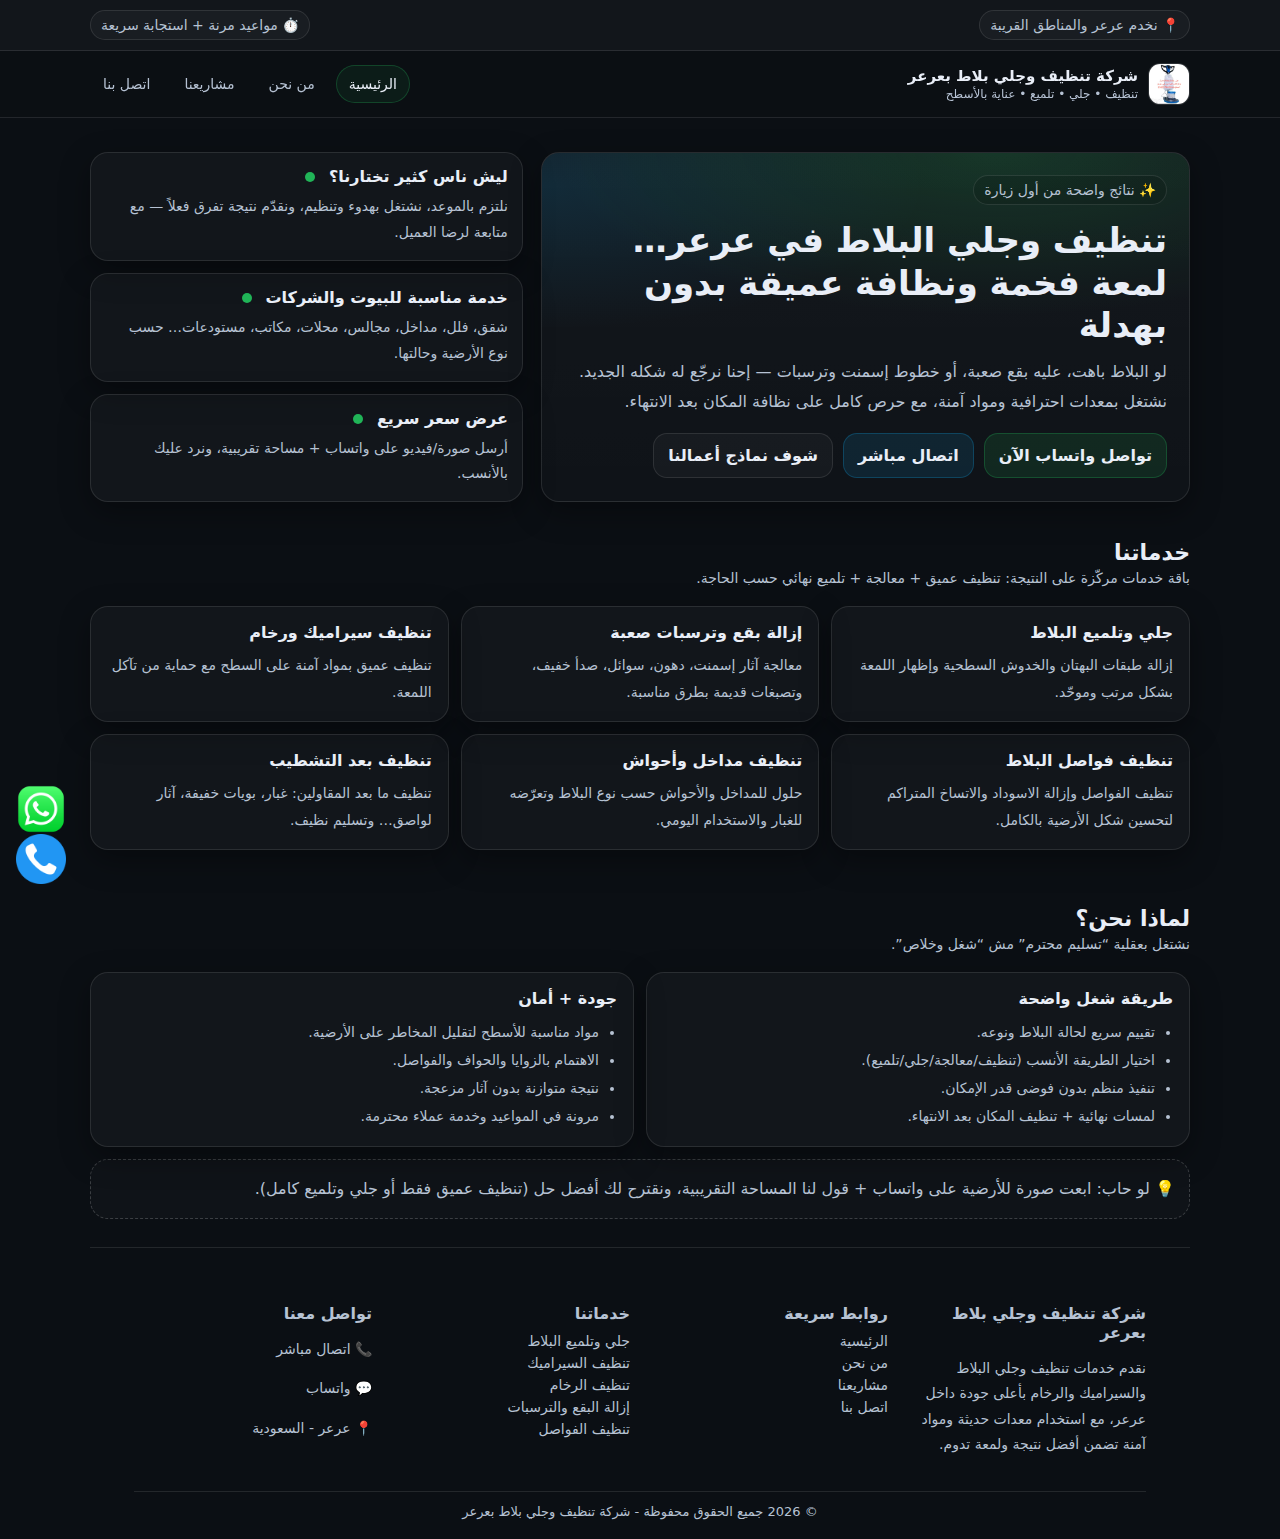
<file: index.html>
<!doctype html>
<html lang="ar" dir="rtl">
<head>
  <meta charset="utf-8" />
  <meta name="viewport" content="width=device-width,initial-scale=1" />
  <title>شركة تنظيف بعرعر | تنظيف شامل وتلميع احترافي</title>
  <meta name="description" content="شركة تنظيف وجلي بلاط بعرعر: تنظيف عميق، إزالة البقع والترسبات، جلي وتلميع البلاط والرخام والسيراميك بمواد آمنة ومعدات احترافية. تواصل الآن لعرض سعر سريع." />

  <!-- Favicon (لوجو التاب) -->
  <link rel="icon" type="image/png" href="assets/img/favicon.png" />
  <link rel="apple-touch-icon" href="assets/img/favicon.png" />

  <link rel="stylesheet" href="assets/css/style.css" />
</head>
<body>

  <div class="topbar">
    <div class="container topbar-inner">
      <div class="badge">📍 نخدم عرعر والمناطق القريبة</div>
      <div class="badge">⏱️ مواعيد مرنة + استجابة سريعة</div>
    </div>
  </div>

  <header class="header">
    <div class="container header-inner">
      <a class="brand" href="index.html">
        <img src="assets/img/logo.png" alt="شعار الشركة">
        <div class="title">
          <strong>شركة تنظيف وجلي بلاط بعرعر</strong>
          <span>تنظيف • جلي • تلميع • عناية بالأسطح</span>
        </div>
      </a>

      <button class="nav-toggle" aria-label="فتح القائمة">
        <span></span><span></span><span></span>
      </button>

      <nav class="nav" aria-label="القائمة">
        <a data-nav href="index.html">الرئيسية</a>
        <a data-nav href="about.html">من نحن</a>
        <a data-nav href="projects.html">مشاريعنا</a>
        <a data-nav href="contact.html">اتصل بنا</a>
      </nav>
    </div>
  </header>

  <main class="container">

    <!-- HERO -->
    <section class="hero">
      <div class="hero-grid">
        <div class="hero-card">
          <div class="kicker">✨ نتائج واضحة من أول زيارة</div>
          <h1>تنظيف وجلي البلاط في عرعر… لمعة فخمة ونظافة عميقة بدون بهدلة</h1>
          <p class="lead">
            لو البلاط باهت، عليه بقع صعبة، أو خطوط إسمنت وترسبات — إحنا نرجّع له شكله الجديد.
            نشتغل بمعدات احترافية ومواد آمنة، مع حرص كامل على نظافة المكان بعد الانتهاء.
          </p>

          <div class="cta">
            <a class="btn primary" data-wa href="#" target="_blank" rel="noopener noreferrer">تواصل واتساب الآن</a>
            <a class="btn secondary" data-phone href="#">اتصال مباشر</a>
            <a class="btn" href="projects.html">شوف نماذج أعمالنا</a>
          </div>
        </div>

        <div class="hero-side">
          <div class="mini">
            <h3>ليش ناس كثير تختارنا؟ <span class="icon-dot"></span></h3>
            <p>نلتزم بالموعد، نشتغل بهدوء وتنظيم، ونقدّم نتيجة تفرق فعلاً — مع متابعة لرضا العميل.</p>
          </div>
          <div class="mini">
            <h3>خدمة مناسبة للبيوت والشركات <span class="icon-dot"></span></h3>
            <p>شقق، فلل، مداخل، مجالس، محلات، مكاتب، مستودعات… حسب نوع الأرضية وحالتها.</p>
          </div>
          <div class="mini">
            <h3>عرض سعر سريع <span class="icon-dot"></span></h3>
            <p>أرسل صورة/فيديو على واتساب + مساحة تقريبية، ونرد عليك بالأنسب.</p>
          </div>
        </div>
      </div>
    </section>

    <!-- SERVICES -->
    <section class="section" id="services">
      <div class="section-header">
        <div>
          <h2 class="section-title">خدماتنا</h2>
          <p class="section-desc">باقة خدمات مركّزة على النتيجة: تنظيف عميق + معالجة + تلميع نهائي حسب الحاجة.</p>
        </div>
      </div>

      <div class="grid">
        <div class="card">
          <h3>جلي وتلميع البلاط</h3>
          <p>إزالة طبقات البهتان والخدوش السطحية وإظهار اللمعة بشكل مرتب وموحّد.</p>
        </div>
        <div class="card">
          <h3>إزالة بقع وترسبات صعبة</h3>
          <p>معالجة آثار إسمنت، دهون، سوائل، صدأ خفيف، وتصبغات قديمة بطرق مناسبة.</p>
        </div>
        <div class="card">
          <h3>تنظيف سيراميك ورخام</h3>
          <p>تنظيف عميق بمواد آمنة على السطح مع حماية من تآكل اللمعة.</p>
        </div>
        <div class="card">
          <h3>تنظيف فواصل البلاط</h3>
          <p>تنظيف الفواصل وإزالة الاسوداد والاتساخ المتراكم لتحسين شكل الأرضية بالكامل.</p>
        </div>
        <div class="card">
          <h3>تنظيف مداخل وأحواش</h3>
          <p>حلول للمداخل والأحواش حسب نوع البلاط وتعرّضه للغبار والاستخدام اليومي.</p>
        </div>
        <div class="card">
          <h3>تنظيف بعد التشطيب</h3>
          <p>تنظيف ما بعد المقاولين: غبار، بويات خفيفة، آثار لواصق… وتسليم نظيف.</p>
        </div>
      </div>
    </section>

    <!-- WHY US -->
    <section class="section">
      <div class="section-header">
        <div>
          <h2 class="section-title">لماذا نحن؟</h2>
          <p class="section-desc">نشتغل بعقلية “تسليم محترم” مش “شغل وخلاص”.</p>
        </div>
      </div>

      <div class="split">
        <div class="card">
          <h3>طريقة شغل واضحة</h3>
          <ul class="list">
            <li>تقييم سريع لحالة البلاط ونوعه.</li>
            <li>اختيار الطريقة الأنسب (تنظيف/معالجة/جلي/تلميع).</li>
            <li>تنفيذ منظم بدون فوضى قدر الإمكان.</li>
            <li>لمسات نهائية + تنظيف المكان بعد الانتهاء.</li>
          </ul>
        </div>
        <div class="card">
          <h3>جودة + أمان</h3>
          <ul class="list">
            <li>مواد مناسبة للأسطح لتقليل المخاطر على الأرضية.</li>
            <li>الاهتمام بالزوايا والحواف والفواصل.</li>
            <li>نتيجة متوازنة بدون آثار مزعجة.</li>
            <li>مرونة في المواعيد وخدمة عملاء محترمة.</li>
          </ul>
        </div>
      </div>

      <div class="notice" style="margin-top:12px">
        💡 لو حاب: ابعت صورة للأرضية على واتساب + قول لنا المساحة التقريبية، ونقترح لك أفضل حل (تنظيف عميق فقط أو جلي وتلميع كامل).
      </div>
    </section>

<footer class="footer">
  <div class="container">

    <div class="footer-grid">

      <!-- عن الشركة -->
      <div class="footer-col">
        <h3>شركة تنظيف وجلي بلاط بعرعر</h3>
        <p>
          نقدم خدمات تنظيف وجلي البلاط والسيراميك والرخام بأعلى جودة داخل عرعر،
          مع استخدام معدات حديثة ومواد آمنة تضمن أفضل نتيجة ولمعة تدوم.
        </p>
      </div>

      <!-- روابط -->
      <div class="footer-col">
        <h3>روابط سريعة</h3>
        <ul>
          <li><a href="index.html">الرئيسية</a></li>
          <li><a href="about.html">من نحن</a></li>
          <li><a href="projects.html">مشاريعنا</a></li>
          <li><a href="contact.html">اتصل بنا</a></li>
        </ul>
      </div>

      <!-- خدمات -->
      <div class="footer-col">
        <h3>خدماتنا</h3>
        <ul>
          <li>جلي وتلميع البلاط</li>
          <li>تنظيف السيراميك</li>
          <li>تنظيف الرخام</li>
          <li>إزالة البقع والترسبات</li>
          <li>تنظيف الفواصل</li>
        </ul>
      </div>

      <!-- تواصل -->
      <div class="footer-col">
        <h3>تواصل معنا</h3>
        <p>📞 <a data-phone href="#">اتصال مباشر</a></p>
        <p>💬 <a data-wa href="#" target="_blank">واتساب</a></p>
        <p>📍 عرعر - السعودية</p>
      </div>

    </div>

    <!-- الحقوق -->
    <div class="footer-bottom">
      © <span id="y"></span> جميع الحقوق محفوظة - شركة تنظيف وجلي بلاط بعرعر
    </div>

  </div>
</footer>

  </main>

  <!-- Floating Buttons -->
  <div class="floating" aria-label="أزرار التواصل">
    <a class="float-btn" data-wa href="#" target="_blank" rel="noopener noreferrer" aria-label="واتساب">
      <img src="assets/icons/whatsapp.png" alt="واتساب">
    </a>
    <a class="float-btn" data-phone href="#" aria-label="اتصال">
      <img src="assets/icons/phone.png" alt="اتصال">
    </a>
  </div>

  <script>
    document.getElementById("y").textContent = new Date().getFullYear();
  </script>
  <script src="assets/js/main.js"></script>
</body>
</html>
</file>
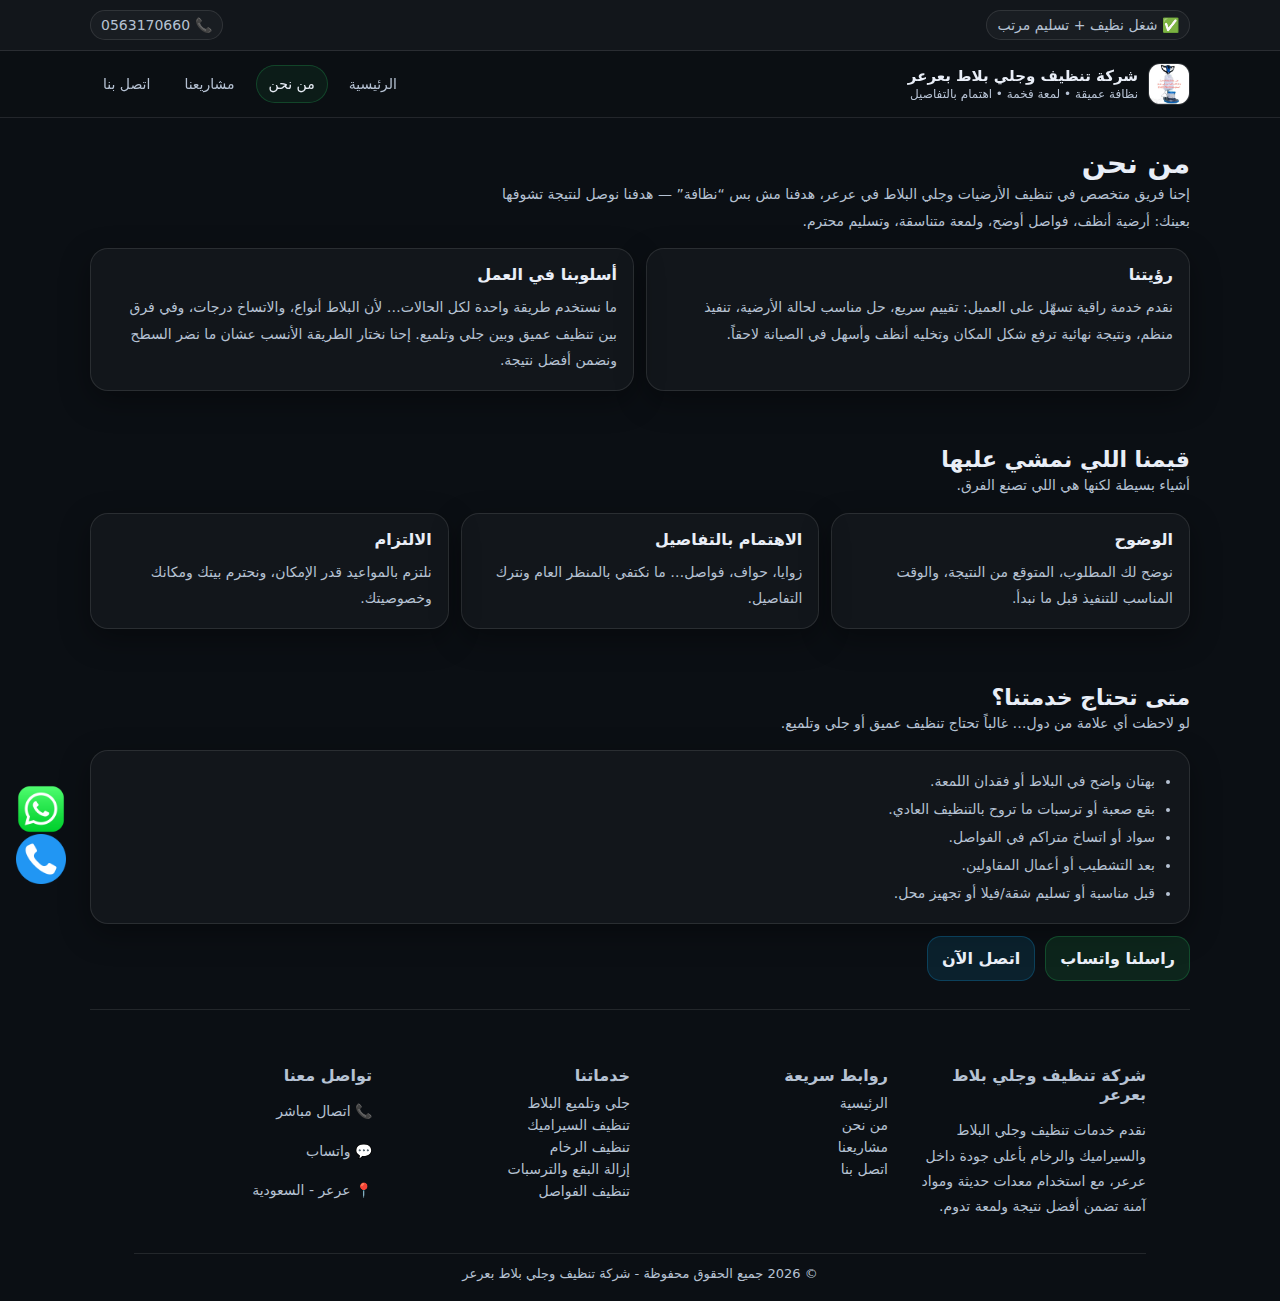
<file: about.html>
<!doctype html>
<html lang="ar" dir="rtl">
<head>
  <meta charset="utf-8" />
  <meta name="viewport" content="width=device-width,initial-scale=1" />
  <title>من نحن | شركة تنظيف وجلي بلاط بعرعر</title>
  <meta name="description" content="تعرف على شركة تنظيف وجلي بلاط بعرعر: خبرة في تنظيف الأرضيات، جلي وتلميع، إزالة البقع والترسبات، وخدمة عملاء محترمة." />

  <link rel="icon" type="image/png" href="assets/img/favicon.png" />
  <link rel="apple-touch-icon" href="assets/img/favicon.png" />
  <link rel="stylesheet" href="assets/css/style.css" />
</head>
<body>

  <div class="topbar">
    <div class="container topbar-inner">
      <div class="badge">✅ شغل نظيف + تسليم مرتب</div>
      <div class="badge">📞 0563170660</div>
    </div>
  </div>

  <header class="header">
    <div class="container header-inner">
      <a class="brand" href="index.html">
        <img src="assets/img/logo.png" alt="شعار الشركة">
        <div class="title">
          <strong>شركة تنظيف وجلي بلاط بعرعر</strong>
          <span>نظافة عميقة • لمعة فخمة • اهتمام بالتفاصيل</span>
        </div>
      </a>

      <button class="nav-toggle" aria-label="فتح القائمة">
        <span></span><span></span><span></span>
      </button>

      <nav class="nav" aria-label="القائمة">
        <a data-nav href="index.html">الرئيسية</a>
        <a data-nav href="about.html">من نحن</a>
        <a data-nav href="projects.html">مشاريعنا</a>
        <a data-nav href="contact.html">اتصل بنا</a>
      </nav>
    </div>
  </header>

  <main class="container">

    <section class="section">
      <div class="section-header">
        <div>
          <h1 style="margin:0; font-size:28px;">من نحن</h1>
          <p class="section-desc">
            إحنا فريق متخصص في تنظيف الأرضيات وجلي البلاط في عرعر، هدفنا مش بس “نظافة” — هدفنا نوصل لنتيجة تشوفها بعينك:
            أرضية أنظف، فواصل أوضح، ولمعة متناسقة، وتسليم محترم.
          </p>
        </div>
      </div>

      <div class="split">
        <div class="card">
          <h3>رؤيتنا</h3>
          <p>
            نقدم خدمة راقية تسهّل على العميل: تقييم سريع، حل مناسب لحالة الأرضية، تنفيذ منظم،
            ونتيجة نهائية ترفع شكل المكان وتخليه أنظف وأسهل في الصيانة لاحقاً.
          </p>
        </div>
        <div class="card">
          <h3>أسلوبنا في العمل</h3>
          <p>
            ما نستخدم طريقة واحدة لكل الحالات… لأن البلاط أنواع، والاتساخ درجات، وفي فرق بين تنظيف عميق وبين جلي وتلميع.
            إحنا نختار الطريقة الأنسب عشان ما نضر السطح ونضمن أفضل نتيجة.
          </p>
        </div>
      </div>
    </section>

    <section class="section">
      <div class="section-header">
        <div>
          <h2 class="section-title">قيمنا اللي نمشي عليها</h2>
          <p class="section-desc">أشياء بسيطة لكنها هي اللي تصنع الفرق.</p>
        </div>
      </div>

      <div class="grid">
        <div class="card">
          <h3>الوضوح</h3>
          <p>نوضح لك المطلوب، المتوقع من النتيجة، والوقت المناسب للتنفيذ قبل ما نبدأ.</p>
        </div>
        <div class="card">
          <h3>الاهتمام بالتفاصيل</h3>
          <p>زوايا، حواف، فواصل… ما نكتفي بالمنظر العام ونترك التفاصيل.</p>
        </div>
        <div class="card">
          <h3>الالتزام</h3>
          <p>نلتزم بالمواعيد قدر الإمكان، ونحترم بيتك ومكانك وخصوصيتك.</p>
        </div>
      </div>
    </section>

    <section class="section">
      <div class="section-header">
        <div>
          <h2 class="section-title">متى تحتاج خدمتنا؟</h2>
          <p class="section-desc">لو لاحظت أي علامة من دول… غالباً تحتاج تنظيف عميق أو جلي وتلميع.</p>
        </div>
      </div>

      <div class="card">
        <ul class="list">
          <li>بهتان واضح في البلاط أو فقدان اللمعة.</li>
          <li>بقع صعبة أو ترسبات ما تروح بالتنظيف العادي.</li>
          <li>سواد أو اتساخ متراكم في الفواصل.</li>
          <li>بعد التشطيب أو أعمال المقاولين.</li>
          <li>قبل مناسبة أو تسليم شقة/فيلا أو تجهيز محل.</li>
        </ul>
      </div>

      <div class="cta" style="margin-top:12px">
        <a class="btn primary" data-wa href="#" target="_blank" rel="noopener noreferrer">راسلنا واتساب</a>
        <a class="btn secondary" data-phone href="#">اتصل الآن</a>
      </div>
    </section>

<footer class="footer">
  <div class="container">

    <div class="footer-grid">

      <!-- عن الشركة -->
      <div class="footer-col">
        <h3>شركة تنظيف وجلي بلاط بعرعر</h3>
        <p>
          نقدم خدمات تنظيف وجلي البلاط والسيراميك والرخام بأعلى جودة داخل عرعر،
          مع استخدام معدات حديثة ومواد آمنة تضمن أفضل نتيجة ولمعة تدوم.
        </p>
      </div>

      <!-- روابط -->
      <div class="footer-col">
        <h3>روابط سريعة</h3>
        <ul>
          <li><a href="index.html">الرئيسية</a></li>
          <li><a href="about.html">من نحن</a></li>
          <li><a href="projects.html">مشاريعنا</a></li>
          <li><a href="contact.html">اتصل بنا</a></li>
        </ul>
      </div>

      <!-- خدمات -->
      <div class="footer-col">
        <h3>خدماتنا</h3>
        <ul>
          <li>جلي وتلميع البلاط</li>
          <li>تنظيف السيراميك</li>
          <li>تنظيف الرخام</li>
          <li>إزالة البقع والترسبات</li>
          <li>تنظيف الفواصل</li>
        </ul>
      </div>

      <!-- تواصل -->
      <div class="footer-col">
        <h3>تواصل معنا</h3>
        <p>📞 <a data-phone href="#">اتصال مباشر</a></p>
        <p>💬 <a data-wa href="#" target="_blank">واتساب</a></p>
        <p>📍 عرعر - السعودية</p>
      </div>

    </div>

    <!-- الحقوق -->
    <div class="footer-bottom">
      © <span id="y"></span> جميع الحقوق محفوظة - شركة تنظيف وجلي بلاط بعرعر
    </div>

  </div>
</footer>


  </main>

  <!-- Floating Buttons -->
  <div class="floating" aria-label="أزرار التواصل">
    <a class="float-btn" data-wa href="#" target="_blank" rel="noopener noreferrer" aria-label="واتساب">
      <img src="assets/icons/whatsapp.png" alt="واتساب">
    </a>
    <a class="float-btn" data-phone href="#" aria-label="اتصال">
      <img src="assets/icons/phone.png" alt="اتصال">
    </a>
  </div>

  <script>
    document.getElementById("y").textContent = new Date().getFullYear();
  </script>
  <script src="assets/js/main.js"></script>
</body>
</html>
</file>
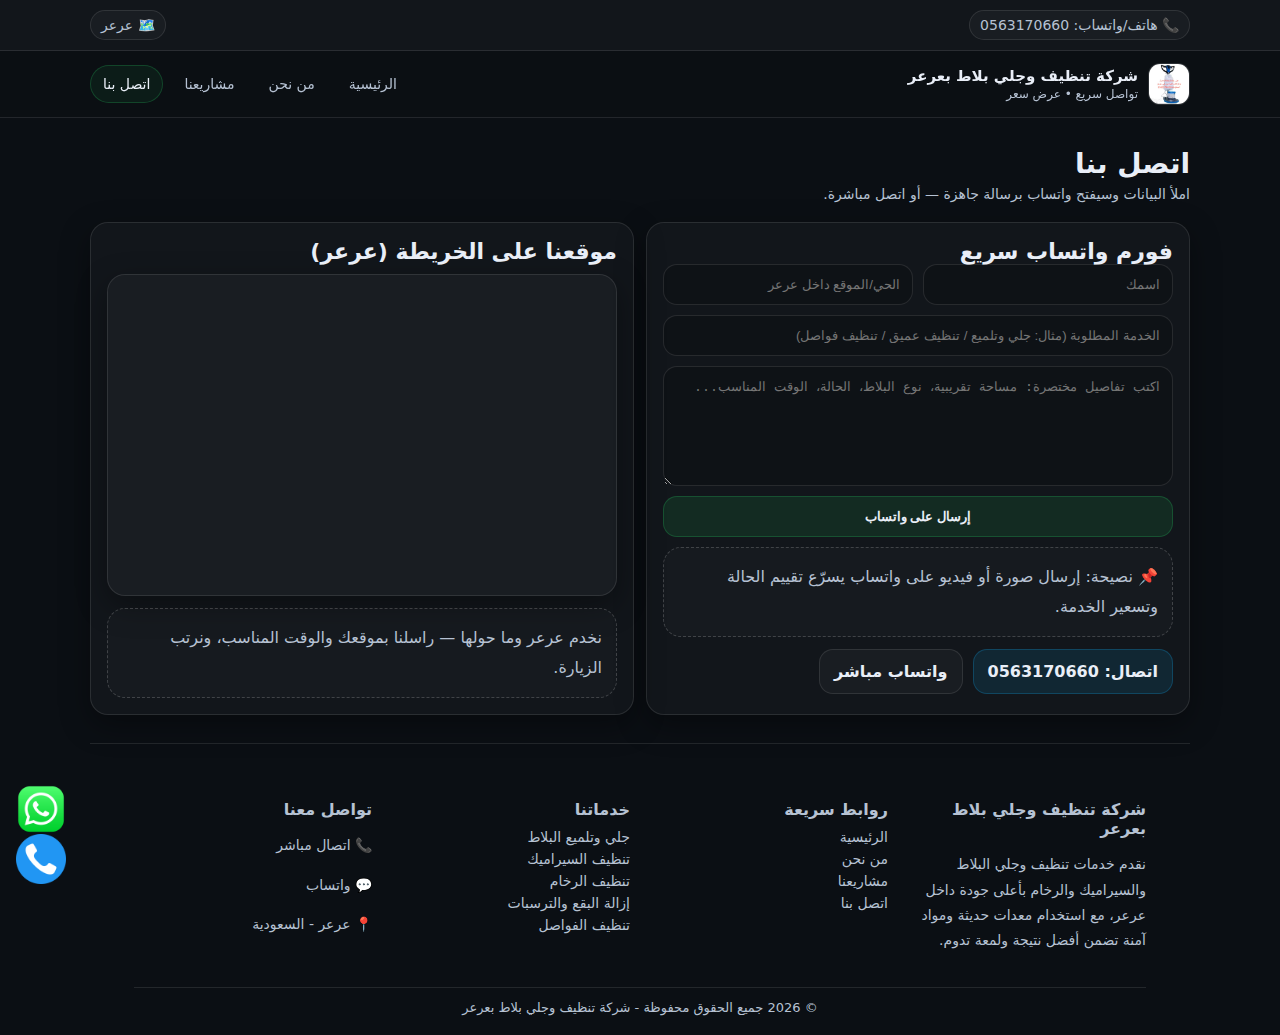
<file: contact.html>
<!doctype html>
<html lang="ar" dir="rtl">
<head>
  <meta charset="utf-8" />
  <meta name="viewport" content="width=device-width,initial-scale=1" />
  <title>اتصل بنا | شركة تنظيف وجلي بلاط بعرعر</title>
  <meta name="description" content="اتصل بشركة تنظيف وجلي بلاط بعرعر: فورم واتساب سريع + رقم اتصال مباشر + خريطة عرعر." />

  <link rel="icon" type="image/png" href="assets/img/favicon.png" />
  <link rel="apple-touch-icon" href="assets/img/favicon.png" />
  <link rel="stylesheet" href="assets/css/style.css" />
</head>
<body>

  <div class="topbar">
    <div class="container topbar-inner">
      <div class="badge">📞 هاتف/واتساب: 0563170660</div>
      <div class="badge">🗺️ عرعر</div>
    </div>
  </div>

  <header class="header">
    <div class="container header-inner">
      <a class="brand" href="index.html">
        <img src="assets/img/logo.png" alt="شعار الشركة">
        <div class="title">
          <strong>شركة تنظيف وجلي بلاط بعرعر</strong>
          <span>تواصل سريع • عرض سعر</span>
        </div>
      </a>

      <button class="nav-toggle" aria-label="فتح القائمة">
        <span></span><span></span><span></span>
      </button>

      <nav class="nav" aria-label="القائمة">
        <a data-nav href="index.html">الرئيسية</a>
        <a data-nav href="about.html">من نحن</a>
        <a data-nav href="projects.html">مشاريعنا</a>
        <a data-nav href="contact.html">اتصل بنا</a>
      </nav>
    </div>
  </header>

  <main class="container">

    <section class="section">
      <div class="section-header">
        <div>
          <h1 style="margin:0; font-size:28px;">اتصل بنا</h1>
          <p class="section-desc">املأ البيانات وسيفتح واتساب برسالة جاهزة — أو اتصل مباشرة.</p>
        </div>
      </div>

      <div class="split">
        <div class="card">
          <h2 class="section-title" style="margin-top:0">فورم واتساب سريع</h2>
          <form class="form" data-wa-form>
            <div class="row2">
              <input class="input" name="name" placeholder="اسمك" required>
              <input class="input" name="area" placeholder="الحي/الموقع داخل عرعر">
            </div>

            <input class="input" name="service" placeholder="الخدمة المطلوبة (مثال: جلي وتلميع / تنظيف عميق / تنظيف فواصل)">

            <textarea name="message" placeholder="اكتب تفاصيل مختصرة: مساحة تقريبية، نوع البلاط، الحالة، الوقت المناسب..."></textarea>

            <button class="btn primary" type="submit">إرسال على واتساب</button>

            <div class="notice">
              📌 نصيحة: إرسال صورة أو فيديو على واتساب يسرّع تقييم الحالة وتسعير الخدمة.
            </div>
          </form>

          <div class="cta" style="margin-top:12px">
            <a class="btn secondary" data-phone href="#">اتصال: 0563170660</a>
            <a class="btn" data-wa href="#" target="_blank" rel="noopener noreferrer">واتساب مباشر</a>
          </div>
        </div>

        <div class="card">
          <h2 class="section-title" style="margin-top:0">موقعنا على الخريطة (عرعر)</h2>
          <div class="map" style="margin-top:10px">
            <iframe
              loading="lazy"
              referrerpolicy="no-referrer-when-downgrade"
              src="https://www.google.com/maps?q=%D8%B9%D8%B1%D8%B9%D8%B1&output=embed">
            </iframe>
          </div>

          <div class="notice" style="margin-top:12px">
            نخدم عرعر وما حولها — راسلنا بموقعك والوقت المناسب، ونرتب الزيارة.
          </div>
        </div>
      </div>
    </section>
<footer class="footer">
  <div class="container">

    <div class="footer-grid">

      <!-- عن الشركة -->
      <div class="footer-col">
        <h3>شركة تنظيف وجلي بلاط بعرعر</h3>
        <p>
          نقدم خدمات تنظيف وجلي البلاط والسيراميك والرخام بأعلى جودة داخل عرعر،
          مع استخدام معدات حديثة ومواد آمنة تضمن أفضل نتيجة ولمعة تدوم.
        </p>
      </div>

      <!-- روابط -->
      <div class="footer-col">
        <h3>روابط سريعة</h3>
        <ul>
          <li><a href="index.html">الرئيسية</a></li>
          <li><a href="about.html">من نحن</a></li>
          <li><a href="projects.html">مشاريعنا</a></li>
          <li><a href="contact.html">اتصل بنا</a></li>
        </ul>
      </div>

      <!-- خدمات -->
      <div class="footer-col">
        <h3>خدماتنا</h3>
        <ul>
          <li>جلي وتلميع البلاط</li>
          <li>تنظيف السيراميك</li>
          <li>تنظيف الرخام</li>
          <li>إزالة البقع والترسبات</li>
          <li>تنظيف الفواصل</li>
        </ul>
      </div>

      <!-- تواصل -->
      <div class="footer-col">
        <h3>تواصل معنا</h3>
        <p>📞 <a data-phone href="#">اتصال مباشر</a></p>
        <p>💬 <a data-wa href="#" target="_blank">واتساب</a></p>
        <p>📍 عرعر - السعودية</p>
      </div>

    </div>

    <!-- الحقوق -->
    <div class="footer-bottom">
      © <span id="y"></span> جميع الحقوق محفوظة - شركة تنظيف وجلي بلاط بعرعر
    </div>

  </div>
</footer>


  </main>

  <!-- Floating Buttons -->
  <div class="floating" aria-label="أزرار التواصل">
    <a class="float-btn" data-wa href="#" target="_blank" rel="noopener noreferrer" aria-label="واتساب">
      <img src="assets/icons/whatsapp.png" alt="واتساب">
    </a>
    <a class="float-btn" data-phone href="#" aria-label="اتصال">
      <img src="assets/icons/phone.png" alt="اتصال">
    </a>
  </div>

  <script>
    document.getElementById("y").textContent = new Date().getFullYear();
  </script>
  <script src="assets/js/main.js"></script>
</body>
</html>
</file>
<file: assets/css/style.css>
:root{
  --bg:#0b0f14;
  --card:#0f1620;
  --text:#e9eef7;
  --muted:#b6c2d3;
  --line:rgba(255,255,255,.10);
  --brand:#22c55e;
  --brand2:#0ea5e9;
  --shadow: 0 10px 30px rgba(0,0,0,.35);
  --radius:18px;
}

*{box-sizing:border-box}
html{scroll-behavior:smooth}
body{
  margin:0;
  font-family: system-ui, -apple-system, "Segoe UI", Tahoma, Arial;
  background: radial-gradient(1200px 500px at 80% -50%, rgba(34,197,94,.18), transparent 60%),
              radial-gradient(900px 400px at 10% -40%, rgba(14,165,233,.18), transparent 55%),
              var(--bg);
  color:var(--text);
  direction:rtl;
}

a{color:inherit; text-decoration:none}
img{max-width:100%; display:block}
.container{width:min(1100px, 92%); margin-inline:auto}

.topbar{
  border-bottom:1px solid var(--line);
  background: rgba(255,255,255,.03);
}
.topbar-inner{
  display:flex;
  align-items:center;
  justify-content:space-between;
  gap:12px;
  padding:10px 0;
  color:var(--muted);
  font-size:14px;
}
.badge{
  display:inline-flex;
  gap:8px;
  align-items:center;
  padding:6px 10px;
  border:1px solid var(--line);
  border-radius:999px;
  background: rgba(255,255,255,.03);
}

.header{
  position:sticky; top:0; z-index:50;
  border-bottom:1px solid var(--line);
  background: rgba(11,15,20,.72);
  backdrop-filter: blur(10px);
}
.header-inner{
  display:flex; align-items:center; justify-content:space-between;
  gap:14px;
  padding:12px 0;
}
.brand{
  display:flex; align-items:center; gap:10px;
  min-width: 220px;
}
.brand img{
  width:42px; height:42px; border-radius:12px;
  border:1px solid var(--line);
  background: rgba(255,255,255,.04);
}
.brand .title strong{display:block; font-size:15px}
.brand .title span{display:block; color:var(--muted); font-size:12px; margin-top:2px}

.nav{
  display:flex; align-items:center; gap:8px;
}
.nav a{
  padding:10px 12px;
  border-radius:999px;
  border:1px solid transparent;
  color:var(--muted);
  transition:.2s;
  font-size:14px;
}
.nav a:hover{color:var(--text); border-color:var(--line); background:rgba(255,255,255,.03)}
.nav a.active{color:var(--text); border-color:rgba(34,197,94,.25); background:rgba(34,197,94,.08)}

.nav-toggle{
  display:none;
  width:44px; height:44px;
  border-radius:14px;
  border:1px solid var(--line);
  background:rgba(255,255,255,.04);
  cursor:pointer;
}
.nav-toggle span{
  display:block; height:2px; width:18px;
  margin:6px auto;
  background:var(--text);
  border-radius:2px;
  opacity:.95;
}

.hero{
  padding:34px 0 10px;
}
.hero-grid{
  display:grid;
  grid-template-columns: 1.2fr .8fr;
  gap:18px;
  align-items:stretch;
}
.hero-card{
  border:1px solid var(--line);
  background: linear-gradient(180deg, rgba(255,255,255,.04), rgba(255,255,255,.02));
  border-radius: var(--radius);
  padding:22px;
  box-shadow: var(--shadow);
  position:relative;
  overflow:hidden;
}
.hero-card:before{
  content:"";
  position:absolute;
  inset:-2px;
  background: radial-gradient(800px 300px at 70% 0%, rgba(34,197,94,.18), transparent 55%),
              radial-gradient(700px 260px at 0% 10%, rgba(14,165,233,.14), transparent 55%);
  pointer-events:none;
}
.hero-card > *{position:relative}
.kicker{
  display:inline-flex;
  align-items:center;
  gap:8px;
  color:var(--muted);
  font-size:14px;
  border:1px solid var(--line);
  border-radius:999px;
  padding:6px 10px;
  background: rgba(0,0,0,.12);
  width: fit-content;
}
h1{margin:14px 0 10px; font-size:34px; line-height:1.25}
.lead{margin:0; color:var(--muted); font-size:16px; line-height:1.9}
.cta{
  margin-top:16px;
  display:flex;
  gap:10px;
  flex-wrap:wrap;
}
.btn{
  display:inline-flex; align-items:center; justify-content:center;
  gap:10px;
  padding:12px 14px;
  border-radius:14px;
  border:1px solid var(--line);
  background: rgba(255,255,255,.03);
  color:var(--text);
  transition:.2s;
  cursor:pointer;
  font-weight:700;
}
.btn:hover{transform: translateY(-1px); background: rgba(255,255,255,.05)}
.btn.primary{
  border-color: rgba(34,197,94,.25);
  background: rgba(34,197,94,.12);
}
.btn.secondary{
  border-color: rgba(14,165,233,.25);
  background: rgba(14,165,233,.12);
}

.hero-side{
  display:grid;
  gap:12px;
}
.mini{
  border:1px solid var(--line);
  background: rgba(255,255,255,.03);
  border-radius: var(--radius);
  padding:14px;
  box-shadow: var(--shadow);
}
.mini h3{margin:0 0 8px; font-size:16px}
.mini p{margin:0; color:var(--muted); line-height:1.85; font-size:14px}

.section{
  padding:28px 0;
}
.section-header{
  display:flex; align-items:flex-end; justify-content:space-between;
  gap:12px;
  margin-bottom:14px;
}
.section-title{
  margin:0;
  font-size:22px;
}
.section-desc{
  margin:0;
  color:var(--muted);
  line-height:1.9;
  font-size:14px;
  max-width: 720px;
}

.grid{
  display:grid;
  grid-template-columns: repeat(3, 1fr);
  gap:12px;
}
.card{
  border:1px solid var(--line);
  background: rgba(255,255,255,.03);
  border-radius: var(--radius);
  padding:16px;
  box-shadow: var(--shadow);
}
.card h3{margin:0 0 10px; font-size:16px}
.card p{margin:0; color:var(--muted); line-height:1.9; font-size:14px}
.icon-dot{
  width:10px; height:10px; border-radius:999px;
  background: rgba(34,197,94,.9);
  display:inline-block;
  margin-inline-start:8px;
}

.split{
  display:grid;
  grid-template-columns: 1fr 1fr;
  gap:12px;
}

.list{
  margin:0; padding:0 18px 0 0;
  color:var(--muted);
  line-height:2;
  font-size:14px;
}

.notice{
  border:1px dashed rgba(255,255,255,.18);
  border-radius: var(--radius);
  padding:14px;
  background: rgba(255,255,255,.02);
  color:var(--muted);
  line-height:1.9;
}

/* Projects */
.vgrid{
  display:grid;
  grid-template-columns: repeat(3, 1fr);
  gap:12px;
}
.video-card{
  border:1px solid var(--line);
  background: rgba(255,255,255,.03);
  border-radius: var(--radius);
  overflow:hidden;
  box-shadow: var(--shadow);
}
.video-wrap{
  aspect-ratio: 16 / 9;
  background: rgba(0,0,0,.35);
}
.video-wrap video{
  width:100%;
  height:100%;
  object-fit:cover;
  display:block;
}
.between{
  border:1px solid var(--line);
  border-radius: var(--radius);
  padding:14px;
  background: linear-gradient(180deg, rgba(34,197,94,.09), rgba(14,165,233,.07));
  color:var(--muted);
  line-height:1.9;
}

/* Contact */
.form{
  display:grid;
  gap:10px;
}
.input, textarea{
  width:100%;
  padding:12px 12px;
  border-radius:14px;
  border:1px solid var(--line);
  background: rgba(0,0,0,.18);
  color:var(--text);
  outline:none;
}
textarea{min-height:120px; resize:vertical}
.row2{
  display:grid;
  grid-template-columns: 1fr 1fr;
  gap:10px;
}
.map{
  border-radius: var(--radius);
  overflow:hidden;
  border:1px solid var(--line);
  background: rgba(255,255,255,.03);
  box-shadow: var(--shadow);
}
.map iframe{
  width:100%;
  height:320px;
  border:0;
  display:block;
}

.footer{
  border-top:1px solid var(--line);
  padding:16px 0;
  color:var(--muted);
  font-size:13px;
}

/* Floating Buttons */
.floating{
  position:fixed;
  left:16px;
  bottom:16px;
  z-index:999;
  display:flex;
  flex-direction:column;
  gap:0; /* بدون جاب */
}
.float-btn{
  width:50px;
  height:50px;
  border:0;          /* بدون بوردر */
  outline:0;
  padding:0;
  border-radius:14px;
  background: transparent; /* أيقونة فقط */
  cursor:pointer;
  display:grid;
  place-items:center;
}
.float-btn img{
  width:50px;
  height:50px;
  object-fit:contain;
  display:block;
}

/* Responsive */
@media (max-width: 920px){
  .hero-grid{grid-template-columns: 1fr; }
  .grid{grid-template-columns: 1fr; }
  .split{grid-template-columns: 1fr; }
  .vgrid{grid-template-columns: 1fr; }
  h1{font-size:28px}
  .nav{display:none; position:absolute; top:64px; left:0; right:0; padding:10px; background: rgba(11,15,20,.92); border-bottom:1px solid var(--line)}
  .nav.open{display:flex; flex-direction:column; align-items:stretch}
  .nav a{border-radius:14px}
  .nav-toggle{display:block}
  .brand{min-width:auto}
  .row2{grid-template-columns: 1fr;}
}
.footer{
  padding:40px 0 20px;
}

.footer-grid{
  display:grid;
  grid-template-columns: repeat(4,1fr);
  gap:20px;
  margin-bottom:20px;
}

.footer-col h3{
  margin-bottom:10px;
  font-size:16px;
}

.footer-col p{
  color:var(--muted);
  line-height:1.8;
  font-size:14px;
}

.footer-col ul{
  list-style:none;
  padding:0;
  margin:0;
}

.footer-col ul li{
  margin-bottom:6px;
  font-size:14px;
}

.footer-col a{
  color:var(--muted);
}

.footer-col a:hover{
  color:var(--text);
}

.footer-bottom{
  text-align:center;
  font-size:13px;
  color:var(--muted);
  border-top:1px solid var(--line);
  padding-top:12px;
}

/* موبايل */
@media (max-width: 768px){
  .footer-grid{
    grid-template-columns: 1fr;
  }
}
</file>
